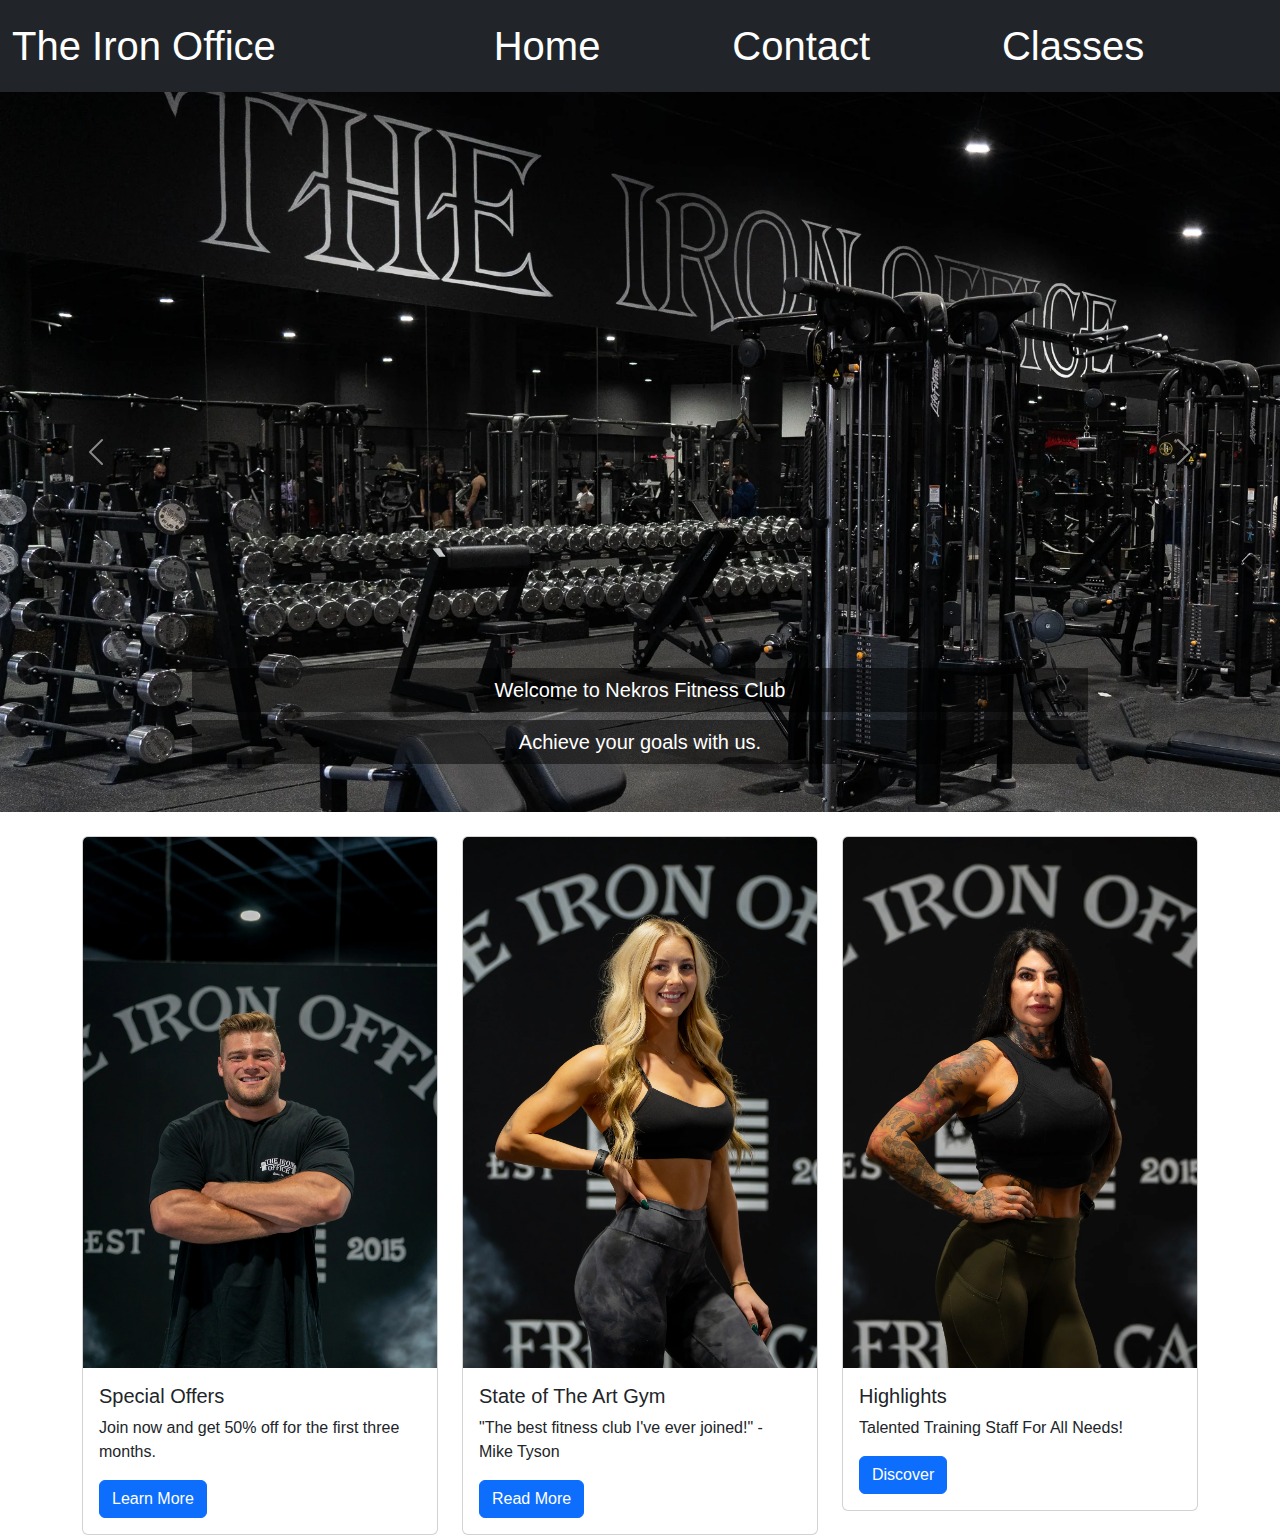
<file: index.html>
<!DOCTYPE html>
<html lang="en">
<head>
    <meta charset="UTF-8">
    <meta name="viewport" content="width=device-width, initial-scale=1.0">
    <title>Fitness Club</title>
    <!-- Bootstrap CSS -->
    <link href="https://cdn.jsdelivr.net/npm/bootstrap@5.3.0-alpha3/dist/css/bootstrap.min.css" rel="stylesheet">
    <link rel="stylesheet" href="styles.css">
    <!-- Bootstrap JS -->
    <script src="https://cdn.jsdelivr.net/npm/bootstrap@5.3.0-alpha3/dist/js/bootstrap.bundle.min.js"></script>

</head>
<body>

       <!-- Navigation Bar -->
       <nav class="navbar navbar-expand-lg navbar-dark bg-dark">
        <div class="container-fluid">
            <a class="navbar-brand" href="index.html">The Iron Office</a>
            <div class="collapse navbar-collapse" id="navbarNav">
                <ul class="navbar-nav">
                    <li class="nav-item">
                        <a class="nav-link active" href="index.html">Home</a>
                    </li>
                    <li class="nav-item">
                        <a class="nav-link active" aria-current="page" href="contact.html">Contact</a>
                    </li>
                    <li class="nav-item">
                        <a class="nav-link active" aria-current="page" href="classes.html">Classes</a>
                    </li>
                </ul>
            </div>
        </div>
    </nav>

    <div id="fitnessCarousel" class="carousel slide" data-bs-ride="carousel">
        <div class="carousel-inner">
            <div class="carousel-item active">
                <img src="img/Gym_12.23-19.webp" class="d-block w-100" alt="First Slide">
                <div class="carousel-caption d-none d-md-block">
                    <h5>Welcome to Nekros Fitness Club</h5>
                    <h5>Achieve your goals with us.</h5>
                </div>
            </div>
            <div class="carousel-item">
                <img src="img/DSC07347.webp" class="d-block w-100" alt="Second Slide">
                <div class="carousel-caption d-none d-md-block">
                    <h5>Top-notch Facilities</h5>
                    <h5>State-of-the-art equipment and space.</h5>
                </div>
            </div>
            <div class="carousel-item">
                <img src="img/130821-F-DD059-117.avif" class="d-block w-100" alt="Third Slide">
                <div class="carousel-caption d-none d-md-block">
                    <h5>Personalized Training</h5>
                    <h5>Expert trainers for your fitness journey.</h5>
                </div>
            </div>
        </div>
        <button class="carousel-control-prev" type="button" data-bs-target="#fitnessCarousel" data-bs-slide="prev">
            <span class="carousel-control-prev-icon" aria-hidden="true"></span>
            <span class="visually-hidden">Previous</span>
        </button>
        <button class="carousel-control-next" type="button" data-bs-target="#fitnessCarousel" data-bs-slide="next">
            <span class="carousel-control-next-icon" aria-hidden="true"></span>
            <span class="visually-hidden">Next</span>
        </button>
    </div>


    <div class="container mt-4">
        <div class="row">
            <div class="col-md-4">
                <div class="card">
                    <img src="card-img/IMG_6589.webp" class="card-img-top" alt="Special Offer">
                    <div class="card-body">
                        <h5 class="card-title">Special Offers</h5>
                        <p class="card-text">Join now and get 50% off for the first three months.</p>
                        <a href="#" class="btn btn-primary">Learn More</a>
                    </div>
                </div>
            </div>
            <div class="col-md-4">
                <div class="card">
                    <img src="card-img/Trainers-7_bbfb18a4-9901-424e-8b80-11e390816562.webp" class="card-img-top" alt="Guest Testimonial">
                    <div class="card-body">
                        <h5 class="card-title">State of The Art Gym</h5>
                        <p class="card-text">"The best fitness club I've ever joined!" - Mike Tyson</p>
                        <a href="#" class="btn btn-primary">Read More</a>
                    </div>
                </div>
            </div>
            <div class="col-md-4">
                <div class="card">
                    <img src="card-img/Trainers-6_3da6efed-b632-465d-8021-7fdb5ae7ea76.webp" class="card-img-top" alt="Club Highlights">
                    <div class="card-body">
                        <h5 class="card-title">Highlights</h5>
                        <p class="card-text">Talented Training Staff For All Needs!</p>
                        <a href="#" class="btn btn-primary">Discover</a>
                    </div>
                </div>
            </div>
        </div>
    </div>
    
    
    


</body>
</html>
</file>
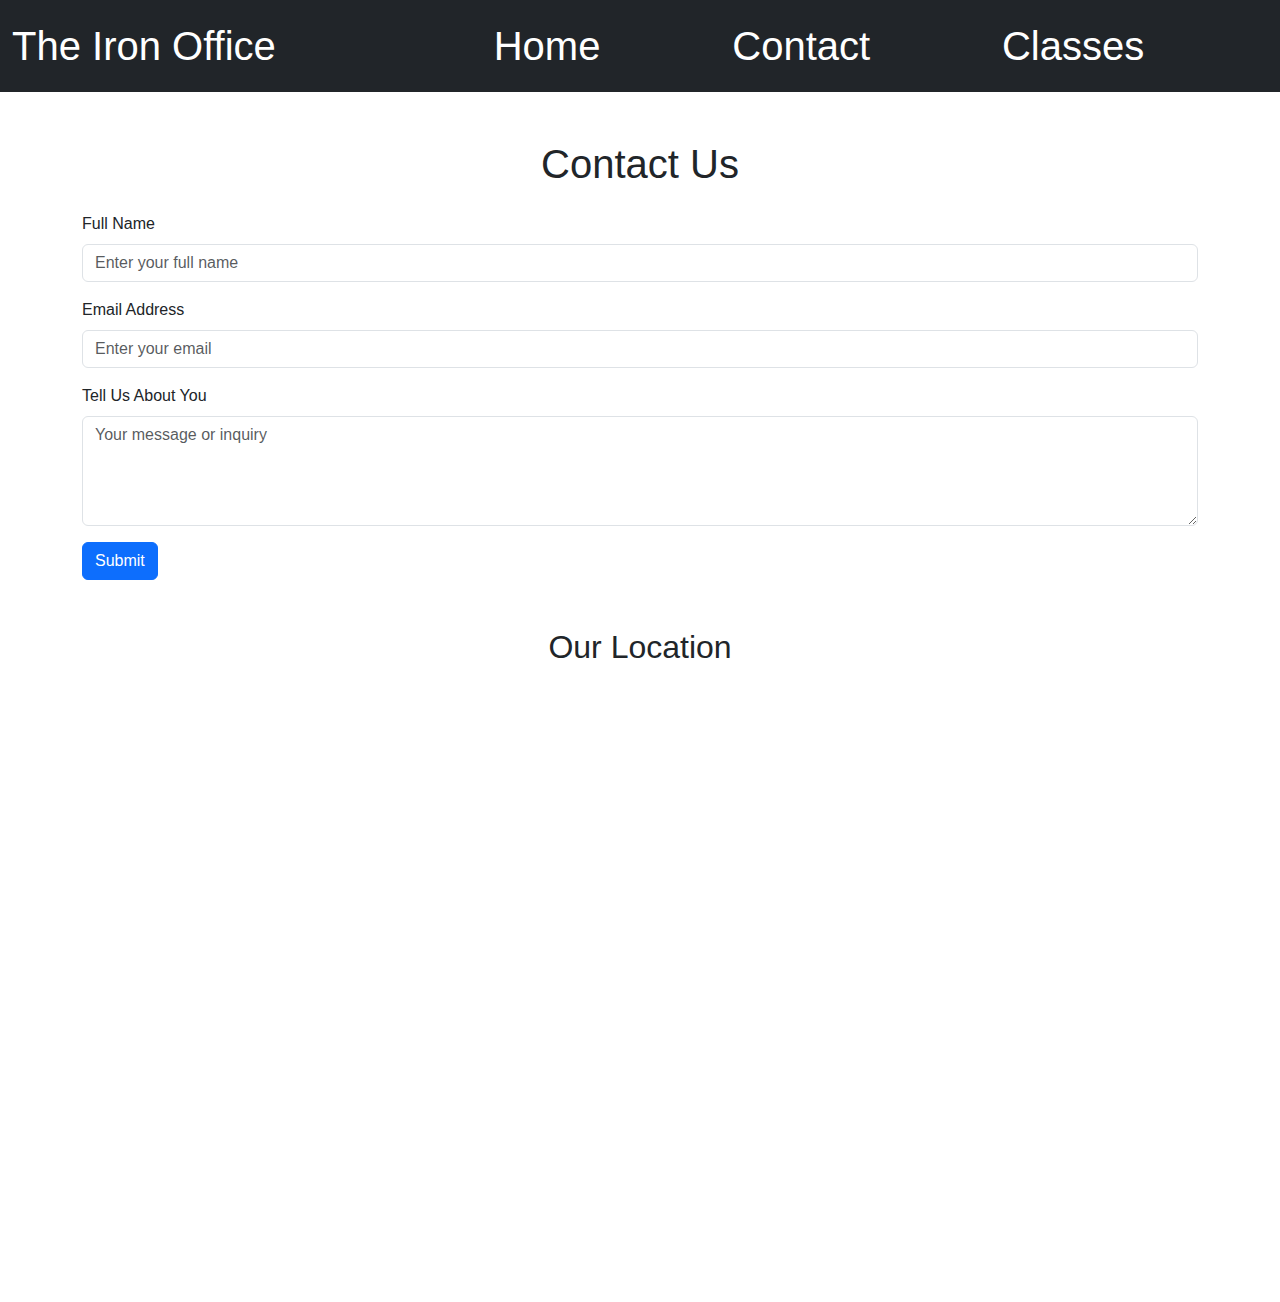
<file: contact.html>
<!DOCTYPE html>
<html lang="en">
<head>
    <meta charset="UTF-8">
    <meta name="viewport" content="width=device-width, initial-scale=1.0">
    <title>Contact Us - Fitness Club</title>
    <!-- Bootstrap CSS -->
    <link href="https://cdn.jsdelivr.net/npm/bootstrap@5.3.0-alpha3/dist/css/bootstrap.min.css" rel="stylesheet">
    <link rel="stylesheet" href="styles.css">
</head>
<body>

    <!-- Navigation Bar -->
    <nav class="navbar navbar-expand-lg navbar-dark bg-dark">
        <div class="container-fluid">
            <a class="navbar-brand" href="index.html">The Iron Office</a>
            <div class="collapse navbar-collapse" id="navbarNav">
                <ul class="navbar-nav">
                    <li class="nav-item">
                        <a class="nav-link active" href="index.html">Home</a>
                    </li>
                    <li class="nav-item">
                        <a class="nav-link active" aria-current="page" href="contact.html">Contact</a>
                    </li>
                    <li class="nav-item">
                        <a class="nav-link active" aria-current="page" href="classes.html">Classes</a>
                    </li>
                </ul>
            </div>
        </div>
    </nav>

    <!-- Page Content -->
    <div class="container mt-5">
        <h1 class="text-center mb-4">Contact Us</h1>

        <!-- Contact Form -->
        <form action="thankyou.html" method="get">
            <div class="mb-3">
                <label for="name" class="form-label">Full Name</label>
                <input type="text" class="form-control" id="name" name="name" placeholder="Enter your full name" required>
            </div>
            <div class="mb-3">
                <label for="email" class="form-label">Email Address</label>
                <input type="email" class="form-control" id="email" name="email" placeholder="Enter your email" required>
            </div>
            <div class="mb-3">
                <label for="message" class="form-label">Tell Us About You</label>
                <textarea class="form-control" id="message" name="message" rows="4" placeholder="Your message or inquiry" required></textarea>
            </div>
            <button type="submit" class="btn btn-primary">Submit</button>
        </form>
        

        <!-- Google Map Embed -->
        <div class="mt-5">
            <h2 class="text-center">Our Location</h2>
            <div class="ratio ratio-16x9">
                <iframe
                    src="https://www.google.com/maps/embed?pb=!1m18!1m12!1m3!1d313441.236186483!2d-93.49274766830728!3d37.209023095291745!2m3!1f0!2f0!3f0!3m2!1i1024!2i768!4f13.1!3m3!1m2!1s0x87cf60f8656a1f6b%3A0x7a23d7b38bc04a29!2sSpringfield%2C%20MO!5e0!3m2!1sen!2sus!4v1690227616803!5m2!1sen!2sus"
                    style="border:0;" allowfullscreen="" loading="lazy">
                </iframe>
            </div>
        </div>
        

    <!-- Bootstrap JS -->
    <script src="https://cdn.jsdelivr.net/npm/bootstrap@5.3.0-alpha3/dist/js/bootstrap.bundle.min.js"></script>
</body>
</html>
</file>
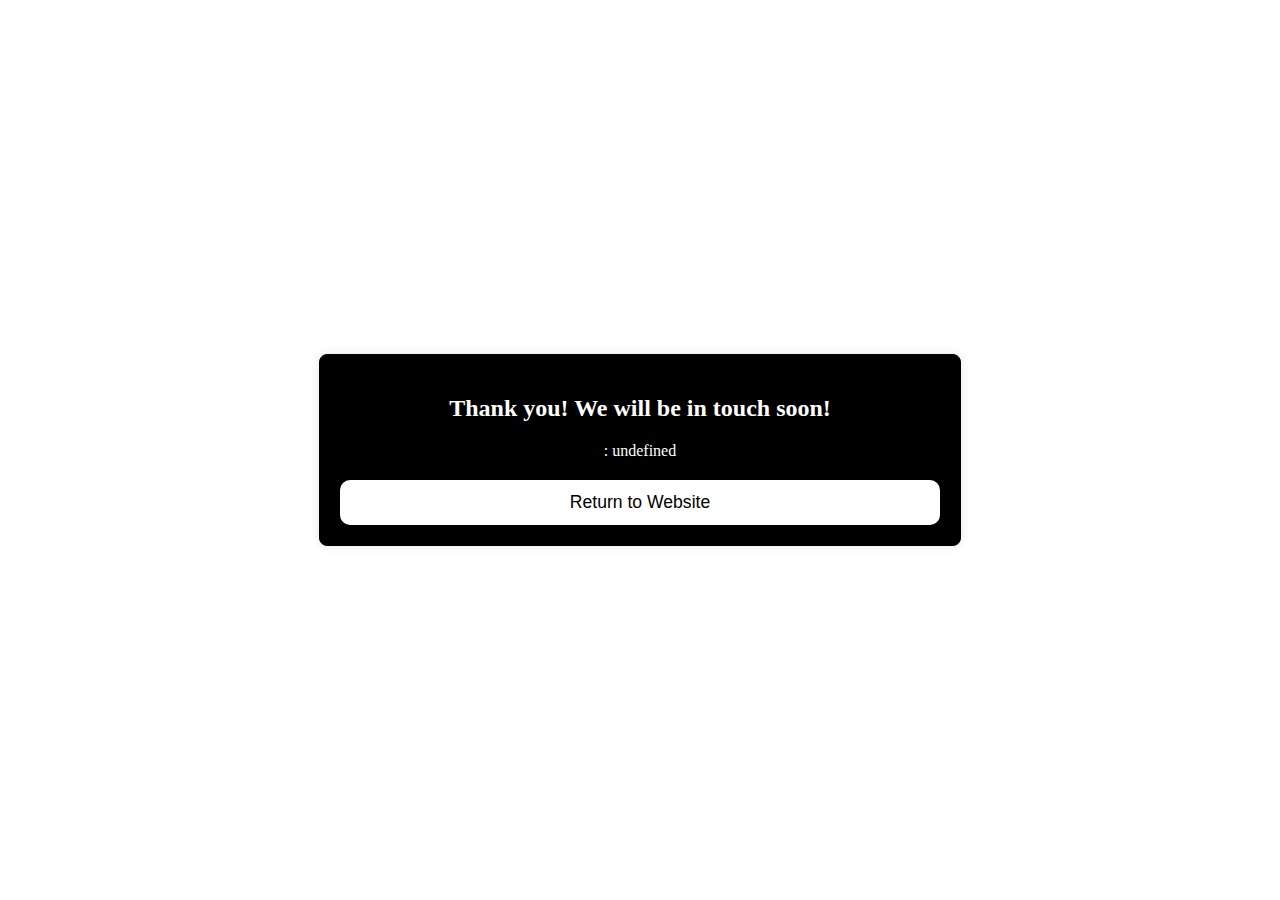
<file: thankyou.html>
<!DOCTYPE html>
<html lang="en" dir="ltr">

<head>
  <meta charset="utf-8">
  <link rel="icon" href="images/Pawprint.png" type="image/png">
  <title>Thank you!</title>

  <!-- JavaScript to display query parameters on the page -->
  <script>
    function printQuery() {
      var query = window.location.search.substring(1);
      var vars = query.split("&");
      for (var i = 0; i < vars.length; i++) {
        var pair = vars[i].split("=");
        document.write(pair[0] + ": " + pair[1] + "<br />");
      }
    }
  </script>

  <!-- Inline CSS for styling the thank-you page -->
  <style>
    body {
      display: flex;
      justify-content: center;
      align-items: center;
      height: 100vh;
      background-color: white;
      margin: 0;
    }
    .container {
      width: 60%;
      max-width: 600px;
      padding: 20px;
      color: white;
      background-color: black;
      border: 1px solid black;
      box-shadow: 0px 0px 10px rgba(0, 0, 0, 0.1);
      text-align: center;
      border-radius: 8px;
    }
    .container img {
      max-width: 100px;
      height: auto;
      margin-bottom: 10px;
    }
    .submit-button {
      margin-top: 20px;
      width: 100%;
      padding: 12px;
      font-size: 1.1em;
      color: black;
      background-color: white;
      border: none;
      border-radius: 10px;
      cursor: pointer;
      transition: background-color 0.3s ease;
    }
    .submit-button:hover {
      background-color: rgb(107, 84, 84);
      color: white;
    }
  </style>
</head>

<body>
  <!-- Main container for thank-you message and return button -->
  <div class="container">
    <h2>Thank you! We will be in touch soon!</h2>

    <!-- Displaying query parameters -->
    <script>
      printQuery();
    </script>

    <!-- Button to return to the main website -->
    <form action="index.html" onsubmit="window.location.href='index.html'; return false;">
      <button type="submit" class="submit-button">Return to Website</button>
    </form>
  </div>
</body>

</html>
</file>
<file: styles.css>
/* styles.css */
body {
    font-family: Arial, sans-serif;
}
.navbar {
    position: sticky; /* Keeps navbar at the top when scrolling */
    top: 0;
    z-index: 10; /* Ensures navbar stays above other content */
    background-color: black;

  
}

.navbar-nav {
    display: flex;
    justify-content: space-evenly; /* Space items evenly, including space on edges */
    width: 100%; /* Make the nav items span the full width */
}

.navbar ul {
    padding-left: 8%;
    font-size: 40px;
}

.navbar a {
    color: white;
    font-size: 40px;
}

.fitnessCarousel{
    height: 80vh;
}

.carousel-caption h5 {
    background: rgba(0, 0, 0, 0.5);
    padding: 10px;
}


.carousel-inner img {
    height: 80vh; /* Set height to 80% of the viewport */
    object-fit: cover; /* Ensures images are cropped proportionally */
    width: 100%; /* Ensures the image stretches across the full width */
}


.col-md-4 {
    height: 700px; /* Adjust height to your preference */
    object-fit: cover; /* Ensures the image scales proportionally */
}
</file>
